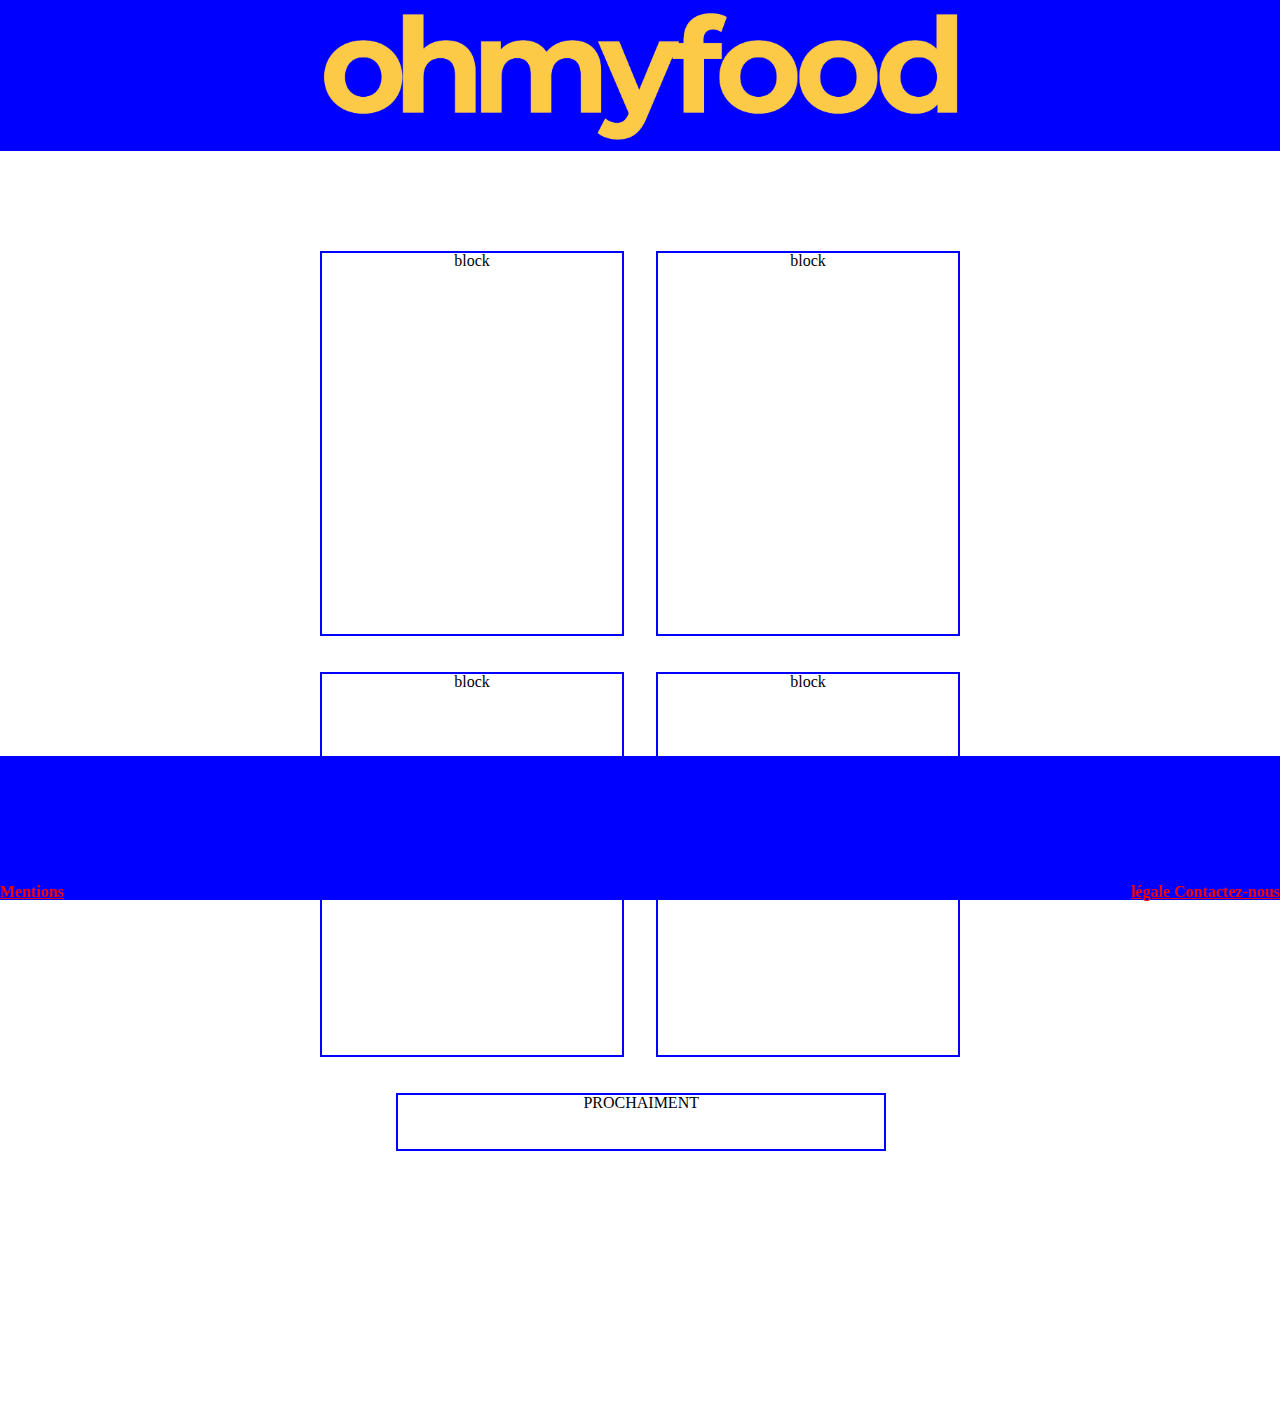
<file: projet_2/index.html>
<!DOCTYPE html>
<html lang="fr">
<head>
    <meta charset="UTF-8">
    <meta name="viewport" content="width=device-width, initial-scale=1.0">
    <link rel="stylesheet" href="style.css">
    <title>Document</title>
</head>
<body>
    <header>
     <h1 class="img"><img src="img/logo.png" alt="logo" width="50%"></h1> 
    </header>
    <div class="contenu"> 
        <div class="block"><p>block</p></div>
        <div class="block"><p>block</p></div>    
        <div class="block"><p>block</p></div>
        <div class="block"><p>block</p></div>
        <div class="blocks"><p>PROCHAIMENT</p></div>   
    </div>
    <footer>
        <footer class="footer">
            <a href="#"class="button">Mentions</a>
            <a href="#"class="button">légale Contactez-nous</a>    
       </footer>
</body>
</html>
</file>
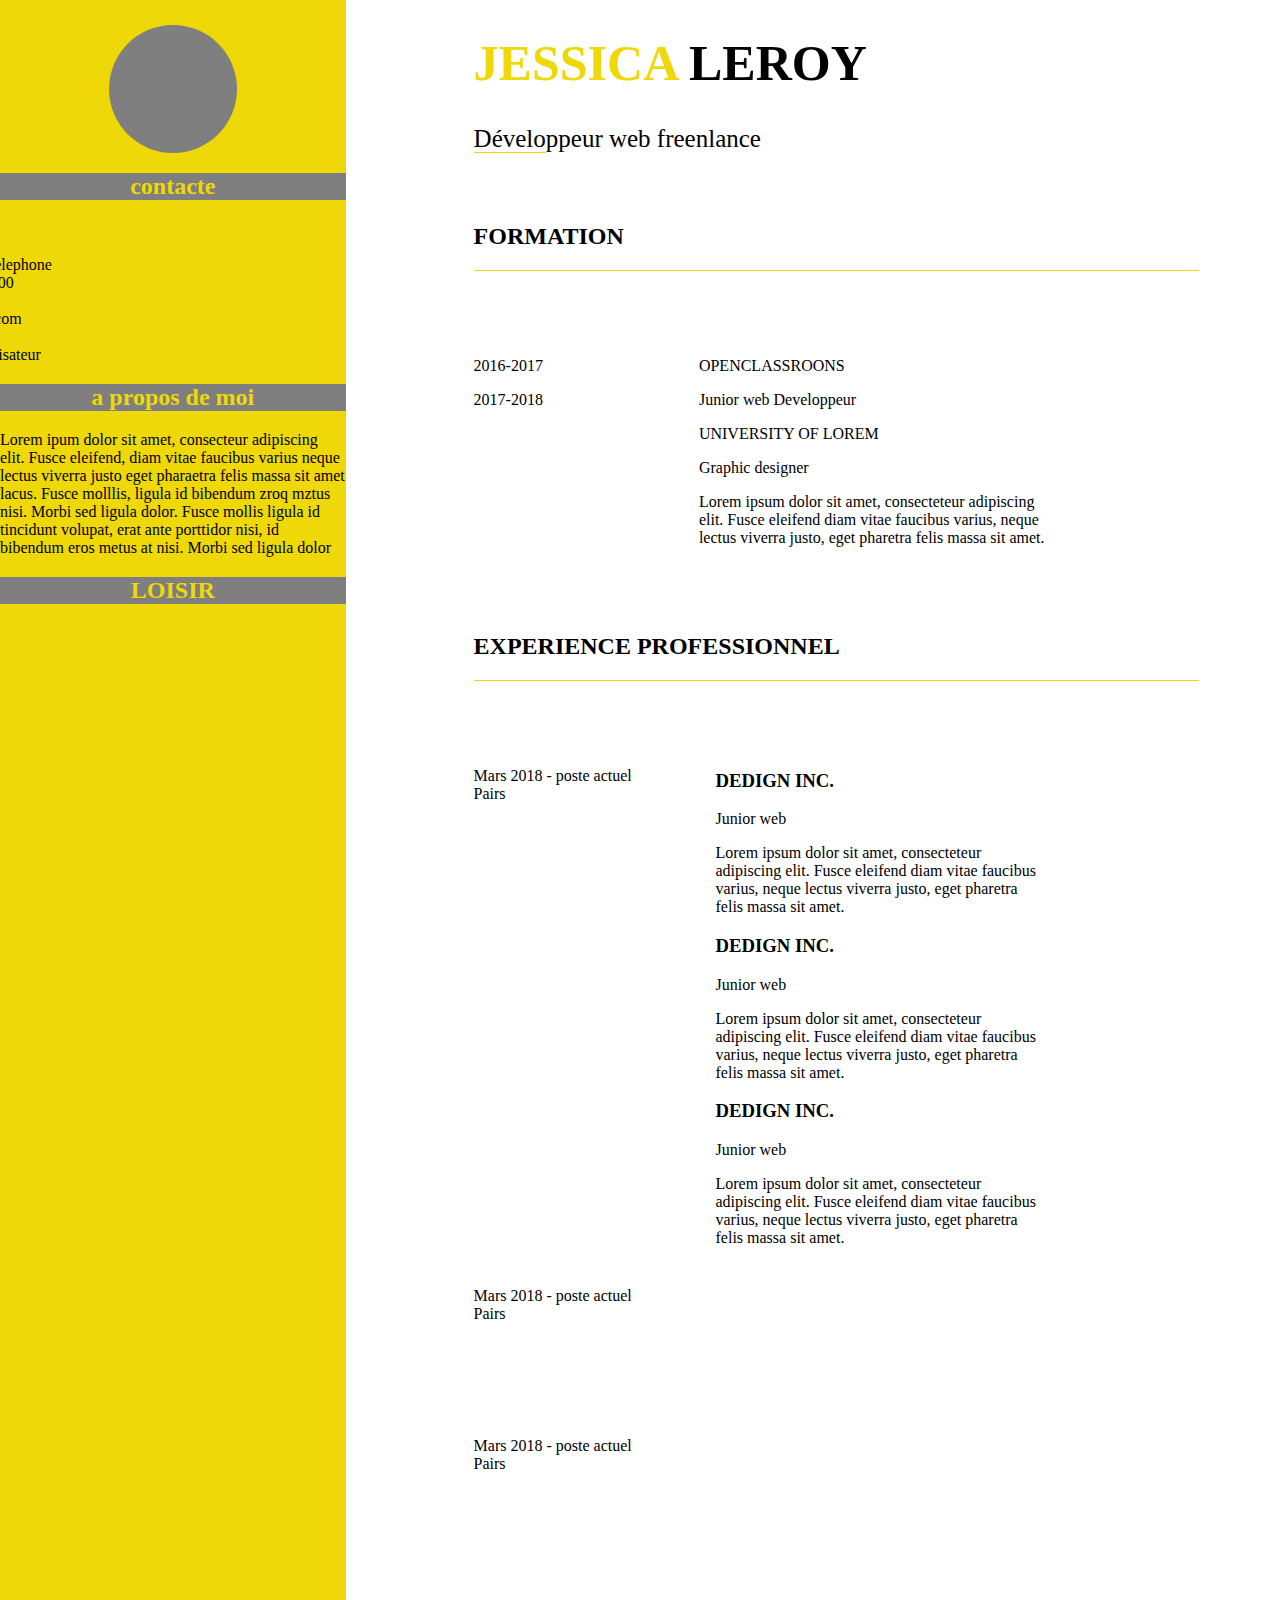
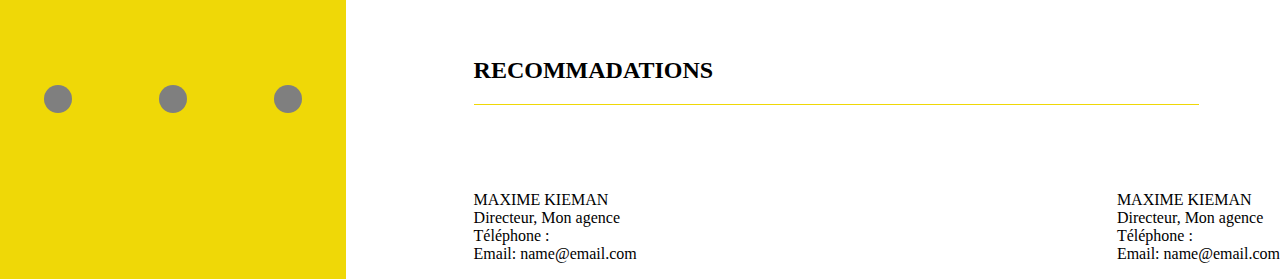
<file: projet openclassrooms.html>
<!DOCTYPI html>
<HTML>
  <head>
  	      <meta charset="utf-8" />
           <title>projet OPENCLASSROONS</title>
          <link rel="stylesheet" href= "style1.css"/>
  <div class="contenu">
    <div class="liseré">
    <div class="photo_de_profile"></div>
    <h2>contacte</h2>
    <nav> 
      <nav>
       <div class="ul">
         <ul>
          <li>adresse</br> paris france</li>
          <li>numero de telephone</br> 06 00 00 00 00</li>
          <li>site web</br>www.name.com</li>
          <li>skype</br>@nom_dutilisateur</li>
          </ul>
       </div>
      </nav>
     <section>
      <h2>a propos de moi</h2>

      <div class="para">
       <p>Lorem ipum dolor sit amet, consecteur adipiscing elit. Fusce eleifend, diam vitae faucibus varius neque lectus viverra justo eget pharaetra felis massa sit amet lacus. Fusce molllis, ligula id bibendum zroq mztus nisi. Morbi sed ligula dolor. Fusce mollis ligula id tincidunt volupat, erat ante porttidor nisi, id bibendum eros metus at nisi. Morbi sed ligula dolor</p> 
      </div>
     </section>
     <section>
      <div class="LOISIR"><h2>LOISIR</h2></div>
      <div class="img">
           <div class="rond"></div>
           <div class="rond"></div>
           <div class="rond"></div>
      </div>  
     </section>         
    </nav>
   </div>
   <div class="coeur_cv">
 <section>
  <h1><span class="couleur">JESSICA</span> LEROY</h1>
  <p ><div id="text"><span class="ligne">Dévelo</span>ppeur web freenlance</p>
  </div>
  <div class="sous"><h2>FORMATION</h2></div>
  <section class="parag_haut">
     <div class="gauche">
        <p id="alig">2016-2017</p>
        <p id="align">2017-2018</p>
     </div>
    <div class="droite">
       <div id="parag_haut_un">
        <p>OPENCLASSROONS</br>
        <P>Junior web Developpeur</br>   
       <p>UNIVERSITY OF LOREM</br>
       <p>Graphic designer</br>
       <p>Lorem ipsum dolor sit amet, consecteteur adipiscing elit. Fusce eleifend diam vitae faucibus varius, neque lectus viverra justo, eget pharetra felis massa sit amet.</p>
     </div>     
  </section> 
   <div class="sous"><h2>EXPERIENCE PROFESSIONNEL</h2></div>
    <div class="bloc">
     <div class="gauche" id="milieu">
      <p id="test1">Mars 2018 - poste actuel </br> Pairs</p>
      <p id="test2">Mars 2018 - poste actuel </br> Pairs</p>
      <p id="test3">Mars 2018 - poste actuel </br> Pairs</p>
    </div>
    <div id="special_d">
      <h3>DEDIGN INC.</h3>
      
      <P>Junior web </P>
      <p>Lorem ipsum dolor sit amet, consecteteur adipiscing elit. Fusce eleifend diam vitae faucibus varius, neque lectus viverra justo, eget pharetra felis massa sit amet.</p>
      <h3>DEDIGN INC.</h3>
      <P>Junior web 
      <p>Lorem ipsum dolor sit amet, consecteteur adipiscing elit. Fusce eleifend diam vitae faucibus varius, neque lectus viverra justo, eget pharetra felis massa sit amet.</p>
      <h3>DEDIGN INC.</h3>
      <P>Junior web </P>
       <p>Lorem ipsum dolor sit amet, consecteteur adipiscing elit. Fusce eleifend diam vitae faucibus varius, neque lectus viverra justo, eget pharetra felis massa sit amet.</p>
    </div> 
     </div>  
  </section>
     <footer>
    <div class="sous"><h2>RECOMMADATIONS</h2></div>
    <div class="flex">
       <p>MAXIME KIEMAN</br>
       Directeur, Mon agence </br>
       Téléphone :</br>
       Email: name@email.com</p>
       <p>MAXIME KIEMAN</br>
       Directeur, Mon agence </br>
       Téléphone :</br>
       Email: name@email.com</p>
        </div>
  </footer>
 </section>  
</div>
</section>  
</body>
<html/>
</file>
<file: style1.css>
body{
	margin: 0;
	padding: 0;
	}
.contenu{
	display: flex;


}



/*dimantion de la nav barre*/
.liseré{
	background-color: #efd807;
	width: 29%;
	height: 240%;

}
 /*dimantion de la photo de profile*/
.liseré .photo_de_profile{
    background-color:#7F7F7F;
	width: 128px ;
	height: 128px;
	margin: 25px auto 	15px auto;
	border-radius: 50%;
}
/*catacteristique des titre*/
.liseré h2{
	margin-top: 20px;
	background-color:#7F7F7F;
	text-align: center;
	color: #efd807 ;
 }
 /*liste a pousse des coordonnees*/
 .liseré .ul li{
 list-style-type: none;

  	}
/*taille de la police du texte a propos de moi */
.liseré .para{
	font-size:auto;
}
/*disposition des images mes loisirs*/
.liseré .img{
	display: flex;
	justify-content: space-around;
	height: 58%;
}
/*caracteristique des images mes loisirs */
.liseré .img .rond { 
    margin-top: 290%;
	background-color:#7F7F7F;
	width: 28px ;
	height: 28px;
	border-radius: 50%;
	
}
/*fin de la nav barre*/

/*dimantion du C.V*/
.coeur_cv{

height: 240%;
width:auto;
margin-left: 10%; 
}
/*taille de la police du titre principal*/
h1{
	font-size: 50px
}
/* definition de la couleur et de la largeur du trait*/
.couleur{
color: #efd807 ;
}
.ligne{
border-bottom: 1px solid #efd807 ;
}
/*fin de la definition du trait*/
.sous{
margin-bottom: 70px;
margin-top: 70px;	
width: 90%;
border-bottom: 1px solid #efd807 ;
}
.parag_haut{
	display: flex;
	justify-content: space-between;
}

.gauche{
	width: 30%;
}

#parag_haut_un{
	width: 55%;
    margin-left: 11%;
}

.bloc{
	display: flex;
	justify-content: space-start;
}


#special_d{
     width: 40%;
}

#milieu p{
	margin-bottom: 114px;

}

.flex{
	display: flex;
	justify-content: space-between;
    width: 40%
}

#text{
	font-size: 25px
}


@media(max-width: 1280px){
	.liseré{
		width: 30%;
		height: auto;
	}
    .coeur_cv{
    	width: 70%;
        height: auto;

    }
    .liseré .ul li{
      margin-left: -40%;
    }

    .liseré .img .rond { 
    margin-top: auto;
	
}
 #test2{
 	margin-top: 200%;
 }
 #test3{
 	
 }
.flex{
	width: 100%;
}
}
</file>
<file: projet_2/style.css>
/* http://meyerweb.com/eric/tools/css/reset/ 
   v2.0 | 20110126
   License: none (public domain)
*/

html, body, div, span, applet, object, iframe,
h1, h2, h3, h4, h5, h6, p, blockquote, pre,
a, abbr, acronym, address, big, cite, code,
del, dfn, em, img, ins, kbd, q, s, samp,
small, strike, strong, sub, sup, tt, var,
b, u, i, center,
dl, dt, dd, ol, ul, li,
fieldset, form, label, legend,
table, caption, tbody, tfoot, thead, tr, th, td,
article, aside, canvas, details, embed, 
figure, figcaption, footer, header, hgroup, 
menu, nav, output, ruby, section, summary,
time, mark, audio, video {
	margin: 0;
	padding: 0;
	border: 0;
	font-size: 100%;
	font: inherit;
	vertical-align: baseline;
}
/* HTML5 display-role reset for older browsers */
article, aside, details, figcaption, figure, 
footer, header, hgroup, menu, nav, section {
	display: block;
}
body {
	line-height: 1;
}
ol, ul {
	list-style: none;
}
blockquote, q {
	quotes: none;
}
blockquote:before, blockquote:after,
q:before, q:after {
	content: '';
	content: none;
}
table {
	border-collapse: collapse;
	border-spacing: 0;
}
.img{
    text-align: center;
    margin-bottom: 100px;
    background-color: blue;
}

/* fin de reset */
.contenu{
    
    height: 900px;
    
    display: grid;
     grid-template-columns: 1fr 1fr ;
     grid-template-rows: 1fr 1fr .15fr ;
     margin-bottom:20% ;
     grid-column-gap:5% ;
     grid-row-gap: 4%;
     margin-left: 25%;
     margin-right: 25%;
}
.block{
border: blue solid 2px;
text-align: center;
grid-template-rows: 1000fr 1fr;

}
.blocks{
    border: blue solid 2px;
    text-align: center;
    width: 160%;
    margin-left: 25%;
}
 .footer{
     display: flex;
    justify-content:space-between; 
    width:100% ;
    position: fixed;
    bottom: 0;
    background-color:blue;
    padding-top: 10%;
} 
.button{
    color: red;
    font-weight: bold;  
}
.button:hover {
    text-decoration: none;
    color: red;
    font-weight: bold;
    animation: thing 1s infinite;
}

@keyframes thing {
    0%{transform: rotate(0deg);}
    10%{transform: rotate(-2deg);}
    20%{transform: rotate(0deg);}
    30%{transform: rotate(2deg);}
    40%{transform: rotate(0deg);}
    50%{transform: rotate(-2deg);}
    60%{transform: rotate(0deg);}
    70%{transform: rotate(2deg);}
    80%{transform: rotate(0deg);}
    90%{transform: rotate(-2deg);}
    100%{transform: rotate(0deg);}
}
</file>
